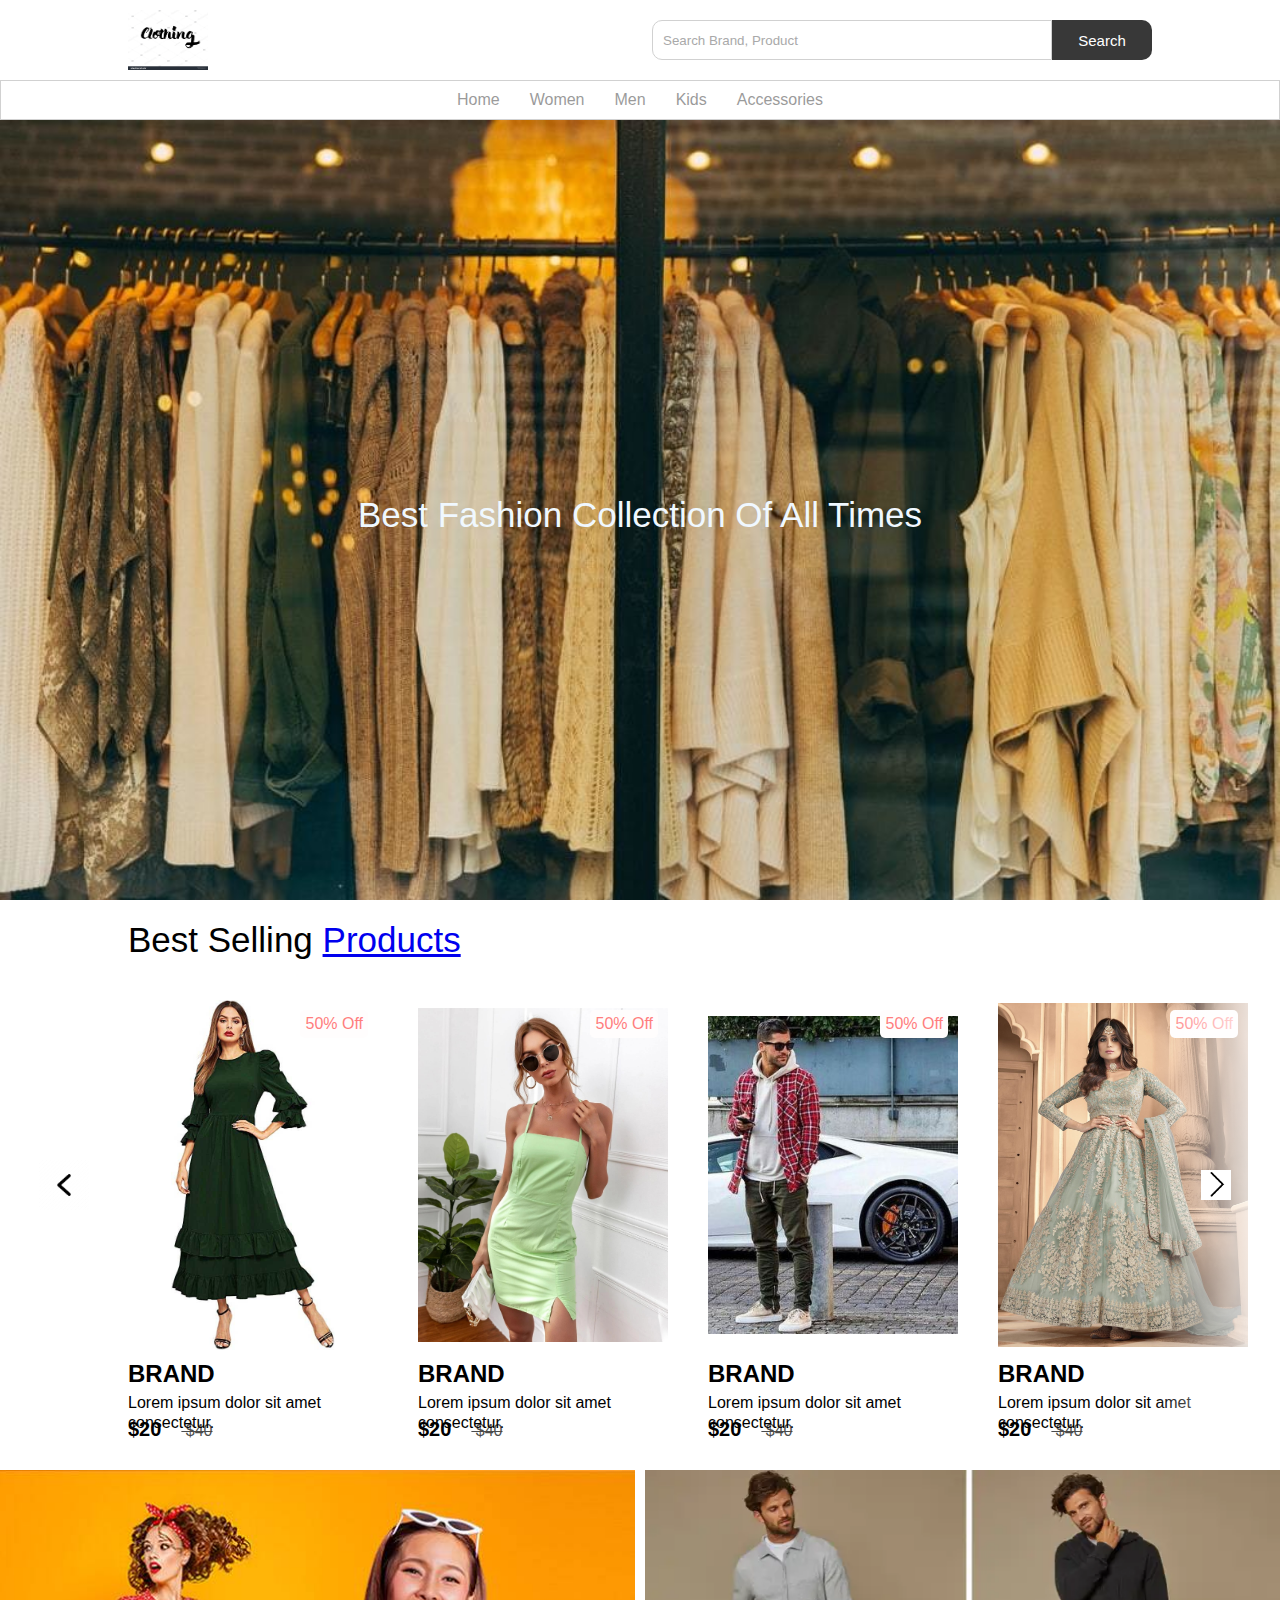
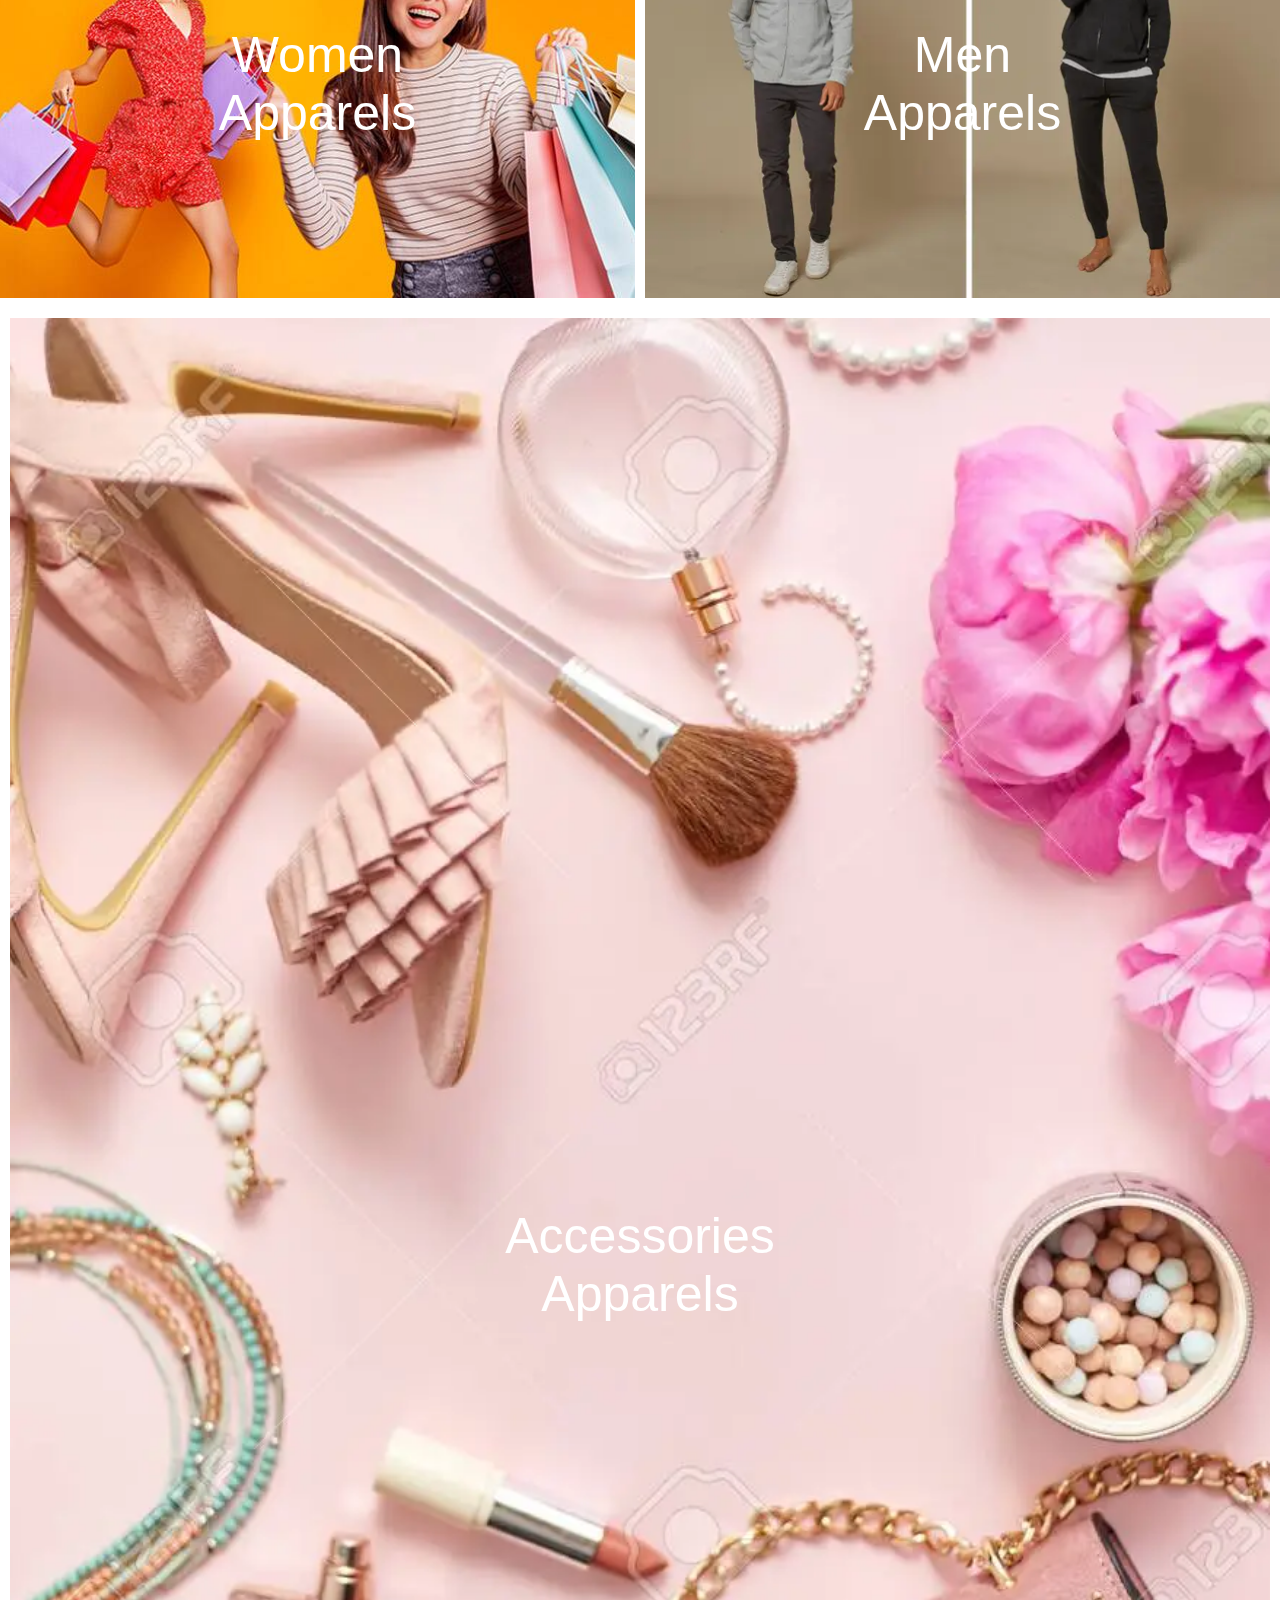
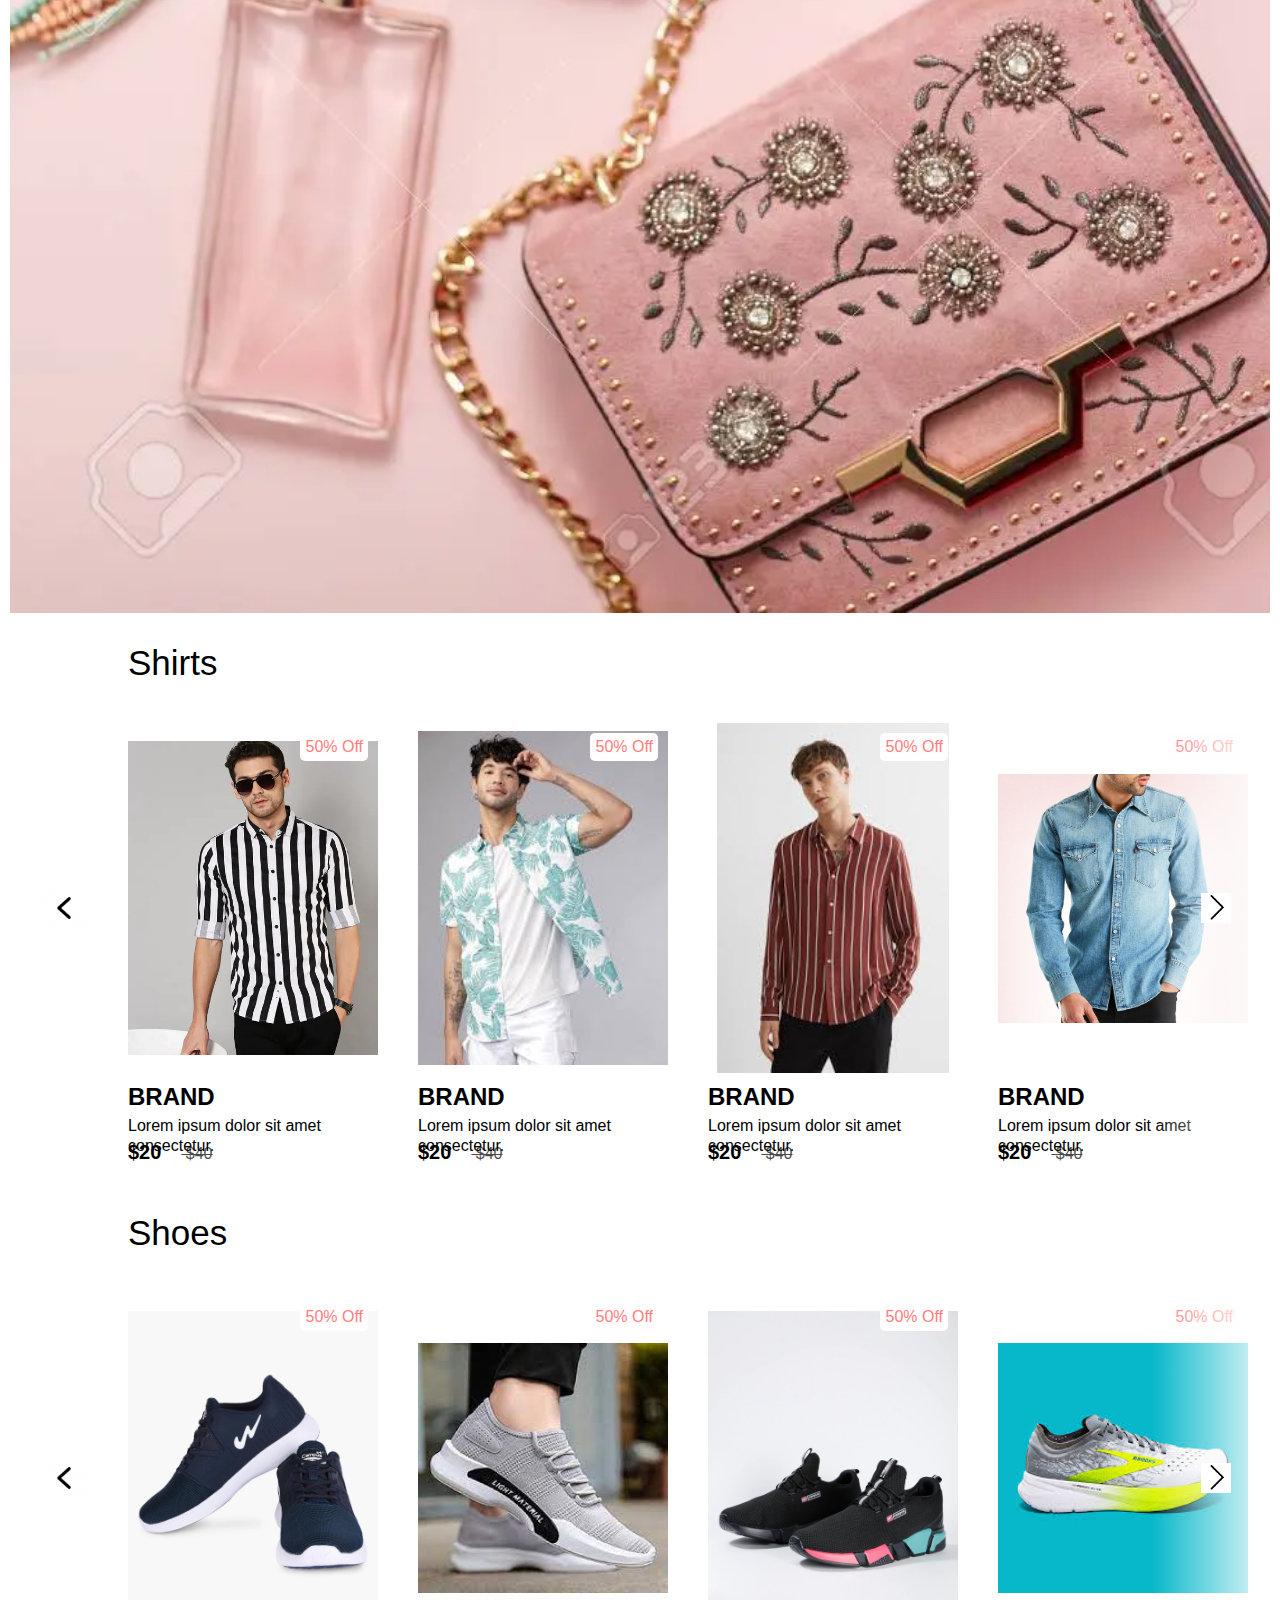
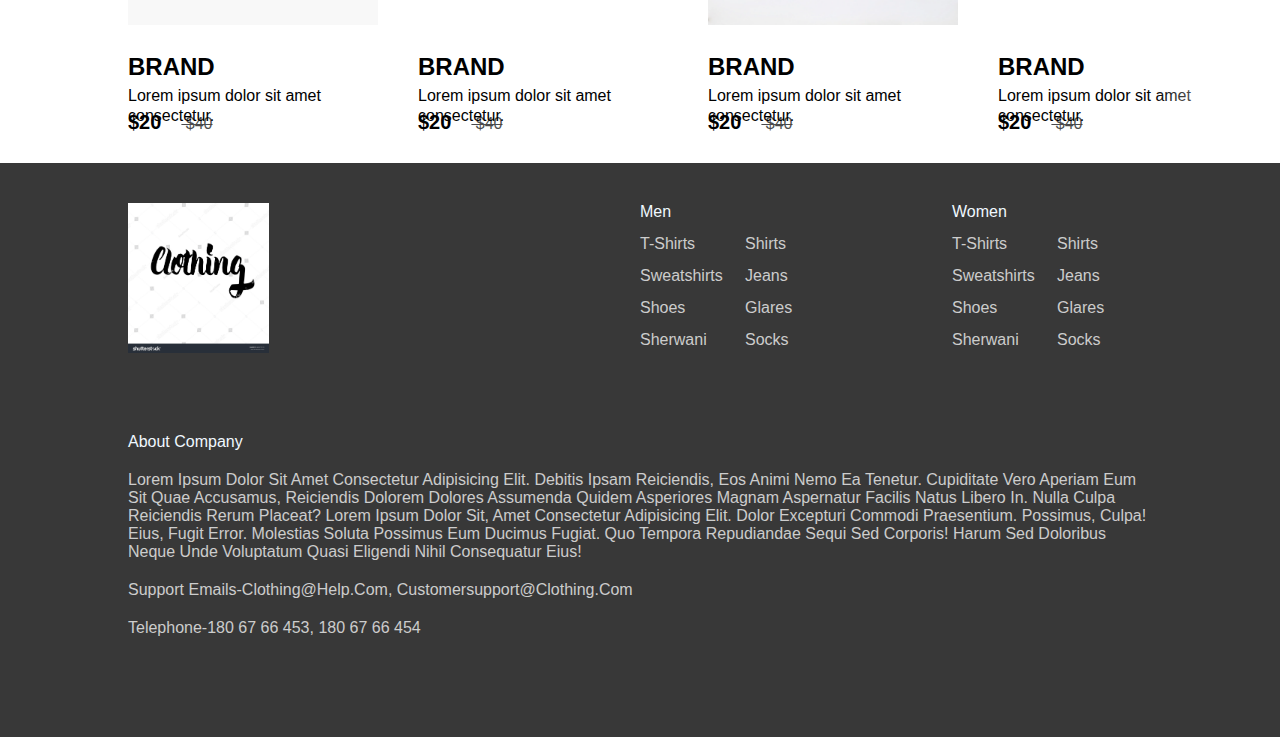
<file: index.html>
<!DOCTYPE html>
<html lang="en">

<head>
    <meta charset="UTF-8">
    <meta http-equiv="X-UA-Compatible" content="IE=edge">
    <meta name="viewport" content="width=device-width, initial-scale=1.0">
    <!-- <link rel="stylesheet" href="css/nav.css"> -->
    <link rel="stylesheet" href="css/home.css">
    <link rel="stylesheet" href="css/product.css">
    <link rel="stylesheet" href="css/footer.css">
    <title>Clothing- Best Apparels Online Store</title>
</head>

<body>



    <nav class="navbar"> </nav>

    <!-- hero section -->
    <header class="hero-section">

        <div class="content">
            <!-- <img src="img/darklogo.png" class="logo" alt=""> -->
            <p class="sub-heading"> best fashion collection of all times</p>
        </div>
    </header>

    <!-- cards container -->
    <section class="product">
        <h2 class="product-category">Best Selling <a href="product.html">Products</a></h2> 
        <button class="pre-btn"><img src="img/left arr1.png" alt="" height="50px" width="50px"></button>
        <button class="nxt-btn"><img src="img/right arr.png" alt="" height="30px" width="30px"></button>

        <div class="product-container">
            <div class="product-card">
                <div class="product-image">
                    <span class="discount-tag">50% Off</span>
                    <img src="img/best1.jpg" class="product-thumb" alt="">
                    <button class="card-btn">Add to wishlist</button>
                </div>
                <div class="product-info">
                    <h2 class="product-brand">BRAND</h2>
                    <p class="product-short-des">Lorem ipsum dolor sit amet consectetur.</p>
                    <span class="price">$20</span><span class="actual-price"> $40</span>
                </div>
            </div>
            <div class="product-card">
                <div class="product-image">
                    <span class="discount-tag">50% Off</span>
                    <img src="img/best2.jpg" class="product-thumb" alt="">
                    <button class="card-btn">Add to wishlist</button>
                </div>
                <div class="product-info">
                    <h2 class="product-brand">BRAND</h2>
                    <p class="product-short-des">Lorem ipsum dolor sit amet consectetur.</p>
                    <span class="price">$20</span><span class="actual-price"> $40</span>
                </div>
            </div>
            <div class="product-card">
                <div class="product-image">
                    <span class="discount-tag">50% Off</span>
                    <img src="img/best3.jpg" class="product-thumb" alt="">
                    <button class="card-btn">Add to wishlist</button>
                </div>
                <div class="product-info">
                    <h2 class="product-brand">BRAND</h2>
                    <p class="product-short-des">Lorem ipsum dolor sit amet consectetur.</p>
                    <span class="price">$20</span><span class="actual-price"> $40</span>
                </div>
            </div>
            <div class="product-card">
                <div class="product-image">
                    <span class="discount-tag">50% Off</span>
                    <img src="img/best4.jpg" class="product-thumb" alt="">
                    <button class="card-btn">Add to wishlist</button>
                </div>
                <div class="product-info">
                    <h2 class="product-brand">BRAND</h2>
                    <p class="product-short-des">Lorem ipsum dolor sit amet consectetur.</p>
                    <span class="price">$20</span><span class="actual-price"> $40</span>
                </div>
            </div>
            <div class="product-card">
                <div class="product-image">
                    <span class="discount-tag">50% Off</span>
                    <img src="img/best5.jpg" class="product-thumb" alt="">
                    <button class="card-btn">Add to wishlist</button>
                </div>
                <div class="product-info">
                    <h2 class="product-brand">BRAND</h2>
                    <p class="product-short-des">Lorem ipsum dolor sit amet consectetur.</p>
                    <span class="price">$20</span><span class="actual-price"> $40</span>
                </div>
            </div>
            <div class="product-card">
                <div class="product-image">
                    <span class="discount-tag">50% Off</span>
                    <img src="img/best6.jpg" class="product-thumb" alt="">
                    <button class="card-btn">Add to wishlist</button>
                </div>
                <div class="product-info">
                    <h2 class="product-brand">BRAND</h2>
                    <p class="product-short-des">Lorem ipsum dolor sit amet consectetur.</p>
                    <span class="price">$20</span><span class="actual-price"> $40</span>
                </div>
            </div>
            <div class="product-card">
                <div class="product-image">
                    <span class="discount-tag">50% Off</span>
                    <img src="img/best7.jpg" class="product-thumb" alt="">
                    <button class="card-btn">Add to wishlist</button>
                </div>
                <div class="product-info">
                    <h2 class="product-brand">BRAND</h2>
                    <p class="product-short-des">Lorem ipsum dolor sit amet consectetur.</p>
                    <span class="price">$20</span><span class="actual-price"> $40</span>
                </div>

            </div>
    </section>

    <!-- collections -->
    <section class="collection-container">
        <a href="#" class="collection">
            <img src="img/womencollection.jpg" alt="">
            <p class="collection-title">women <br> Apparels</p>
        </a>
        <a href="#" class="collection">
            <img src="img/mencollection.webp" alt="">
            <p class="collection-title">men <br> Apparels</p>
        </a>
        <a href="#" class="collection">
            <img src="img/accessory.webp" alt="">
            <p class="collection-title">accessories <br> Apparels</p>
        </a>
    </section>

    <!-- cards container -->
    <section class="product">
        <h2 class="product-category">Shirts</h2>
        <button class="pre-btn"><img src="img/left arr1.png" alt="" height="50px" width="50px"></button>
        <button class="nxt-btn"><img src="img/right arr.png" alt="" height="30px" width="30px"></button>

        <div class="product-container">
            <div class="product-card">
                <div class="product-image">
                    <span class="discount-tag">50% Off</span>
                    <img src="img/shirt1.webp" class="product-thumb" alt="">
                    <button class="card-btn">Add to wishlist</button>
                </div>
                <div class="product-info">
                    <h2 class="product-brand">BRAND</h2>
                    <p class="product-short-des">Lorem ipsum dolor sit amet consectetur.</p>
                    <span class="price">$20</span><span class="actual-price"> $40</span>
                </div>
            </div>
            <div class="product-card">
                <div class="product-image">
                    <span class="discount-tag">50% Off</span>
                    <img src="img/shirt2.jpg" class="product-thumb" alt="">
                    <button class="card-btn">Add to wishlist</button>
                </div>
                <div class="product-info">
                    <h2 class="product-brand">BRAND</h2>
                    <p class="product-short-des">Lorem ipsum dolor sit amet consectetur.</p>
                    <span class="price">$20</span><span class="actual-price"> $40</span>
                </div>
            </div>
            <div class="product-card">
                <div class="product-image">
                    <span class="discount-tag">50% Off</span>
                    <img src="img/shirt3.jpg" class="product-thumb" alt="">
                    <button class="card-btn">Add to wishlist</button>
                </div>
                <div class="product-info">
                    <h2 class="product-brand">BRAND</h2>
                    <p class="product-short-des">Lorem ipsum dolor sit amet consectetur.</p>
                    <span class="price">$20</span><span class="actual-price"> $40</span>
                </div>
            </div>
            <div class="product-card">
                <div class="product-image">
                    <span class="discount-tag">50% Off</span>
                    <img src="img/shirt4.jpg" class="product-thumb" alt="">
                    <button class="card-btn">Add to wishlist</button>
                </div>
                <div class="product-info">
                    <h2 class="product-brand">BRAND</h2>
                    <p class="product-short-des">Lorem ipsum dolor sit amet consectetur.</p>
                    <span class="price">$20</span><span class="actual-price"> $40</span>
                </div>
            </div>
            <div class="product-card">
                <div class="product-image">
                    <span class="discount-tag">50% Off</span>
                    <img src="img/shirt5.jpg" class="product-thumb" alt="">
                    <button class="card-btn">Add to wishlist</button>
                </div>
                <div class="product-info">
                    <h2 class="product-brand">BRAND</h2>
                    <p class="product-short-des">Lorem ipsum dolor sit amet consectetur.</p>
                    <span class="price">$20</span><span class="actual-price"> $40</span>
                </div>
            </div>
            <div class="product-card">
                <div class="product-image">
                    <span class="discount-tag">50% Off</span>
                    <img src="img/shirt6.jpg" class="product-thumb" alt="">
                    <button class="card-btn">Add to wishlist</button>
                </div>
                <div class="product-info">
                    <h2 class="product-brand">BRAND</h2>
                    <p class="product-short-des">Lorem ipsum dolor sit amet consectetur.</p>
                    <span class="price">$20</span><span class="actual-price"> $40</span>
                </div>
            </div>
            <div class="product-card">
                <div class="product-image">
                    <span class="discount-tag">50% Off</span>
                    <img src="img/shirt7.jpg" class="product-thumb" alt="">
                    <button class="card-btn">Add to wishlist</button>
                </div>
                <div class="product-info">
                    <h2 class="product-brand">BRAND</h2>
                    <p class="product-short-des">Lorem ipsum dolor sit amet consectetur.</p>
                    <span class="price">$20</span><span class="actual-price"> $40</span>
                </div>

            </div>
    </section>

    <!-- cards container -->
    <section class="product">
        <h2 class="product-category">Shoes</h2>
        <button class="pre-btn"><img src="img/left arr1.png" alt="" height="50px" width="50px"></button>
        <button class="nxt-btn"><img src="img/right arr.png" alt="" height="30px" width="30px"></button>

        <div class="product-container">
            <div class="product-card">
                <div class="product-image">
                    <span class="discount-tag">50% Off</span>
                    <img src="img/sho1.webp" class="product-thumb" alt="">
                    <button class="card-btn">Add to wishlist</button>
                </div>
                <div class="product-info">
                    <h2 class="product-brand">BRAND</h2>
                    <p class="product-short-des">Lorem ipsum dolor sit amet consectetur.</p>
                    <span class="price">$20</span><span class="actual-price"> $40</span>
                </div>
            </div>
            <div class="product-card">
                <div class="product-image">
                    <span class="discount-tag">50% Off</span>
                    <img src="img/sho2.jpg" class="product-thumb" alt="">
                    <button class="card-btn">Add to wishlist</button>
                </div>
                <div class="product-info">
                    <h2 class="product-brand">BRAND</h2>
                    <p class="product-short-des">Lorem ipsum dolor sit amet consectetur.</p>
                    <span class="price">$20</span><span class="actual-price"> $40</span>
                </div>
            </div>
            <div class="product-card">
                <div class="product-image">
                    <span class="discount-tag">50% Off</span>
                    <img src="img/sho3.webp" class="product-thumb" alt="">
                    <button class="card-btn">Add to wishlist</button>
                </div>
                <div class="product-info">
                    <h2 class="product-brand">BRAND</h2>
                    <p class="product-short-des">Lorem ipsum dolor sit amet consectetur.</p>
                    <span class="price">$20</span><span class="actual-price"> $40</span>
                </div>
            </div>
            <div class="product-card">
                <div class="product-image">
                    <span class="discount-tag">50% Off</span>
                    <img src="img/sho4.jpg" class="product-thumb" alt="">
                    <button class="card-btn">Add to wishlist</button>
                </div>
                <div class="product-info">
                    <h2 class="product-brand">BRAND</h2>
                    <p class="product-short-des">Lorem ipsum dolor sit amet consectetur.</p>
                    <span class="price">$20</span><span class="actual-price"> $40</span>
                </div>
            </div>
            <div class="product-card">
                <div class="product-image">
                    <span class="discount-tag">50% Off</span>
                    <img src="img/sho5.jpg" class="product-thumb" alt="">
                    <button class="card-btn">Add to wishlist</button>
                </div>
                <div class="product-info">
                    <h2 class="product-brand">BRAND</h2>
                    <p class="product-short-des">Lorem ipsum dolor sit amet consectetur.</p>
                    <span class="price">$20</span><span class="actual-price"> $40</span>
                </div>
            </div>
            <div class="product-card">
                <div class="product-image">
                    <span class="discount-tag">50% Off</span>
                    <img src="img/sho6.jpg" class="product-thumb" alt="">
                    <button class="card-btn">Add to wishlist</button>
                </div>
                <div class="product-info">
                    <h2 class="product-brand">BRAND</h2>
                    <p class="product-short-des">Lorem ipsum dolor sit amet consectetur.</p>
                    <span class="price">$20</span><span class="actual-price"> $40</span>
                </div>
            </div>
            <div class="product-card">
                <div class="product-image">
                    <span class="discount-tag">50% Off</span>
                    <img src="img/sho7.jpg" class="product-thumb" alt="">
                    <button class="card-btn">Add to wishlist</button>
                </div>
                <div class="product-info">
                    <h2 class="product-brand">BRAND</h2>
                    <p class="product-short-des">Lorem ipsum dolor sit amet consectetur.</p>
                    <span class="price">$20</span><span class="actual-price"> $40</span>
                </div>

            </div>
    </section>

    <footer>
       
    </footer>
    <script src="js/nav.js"></script>
    <script src="js/home.js"></script>
    <script src="js/footer.js"></script>
</body>

</html>
</file>
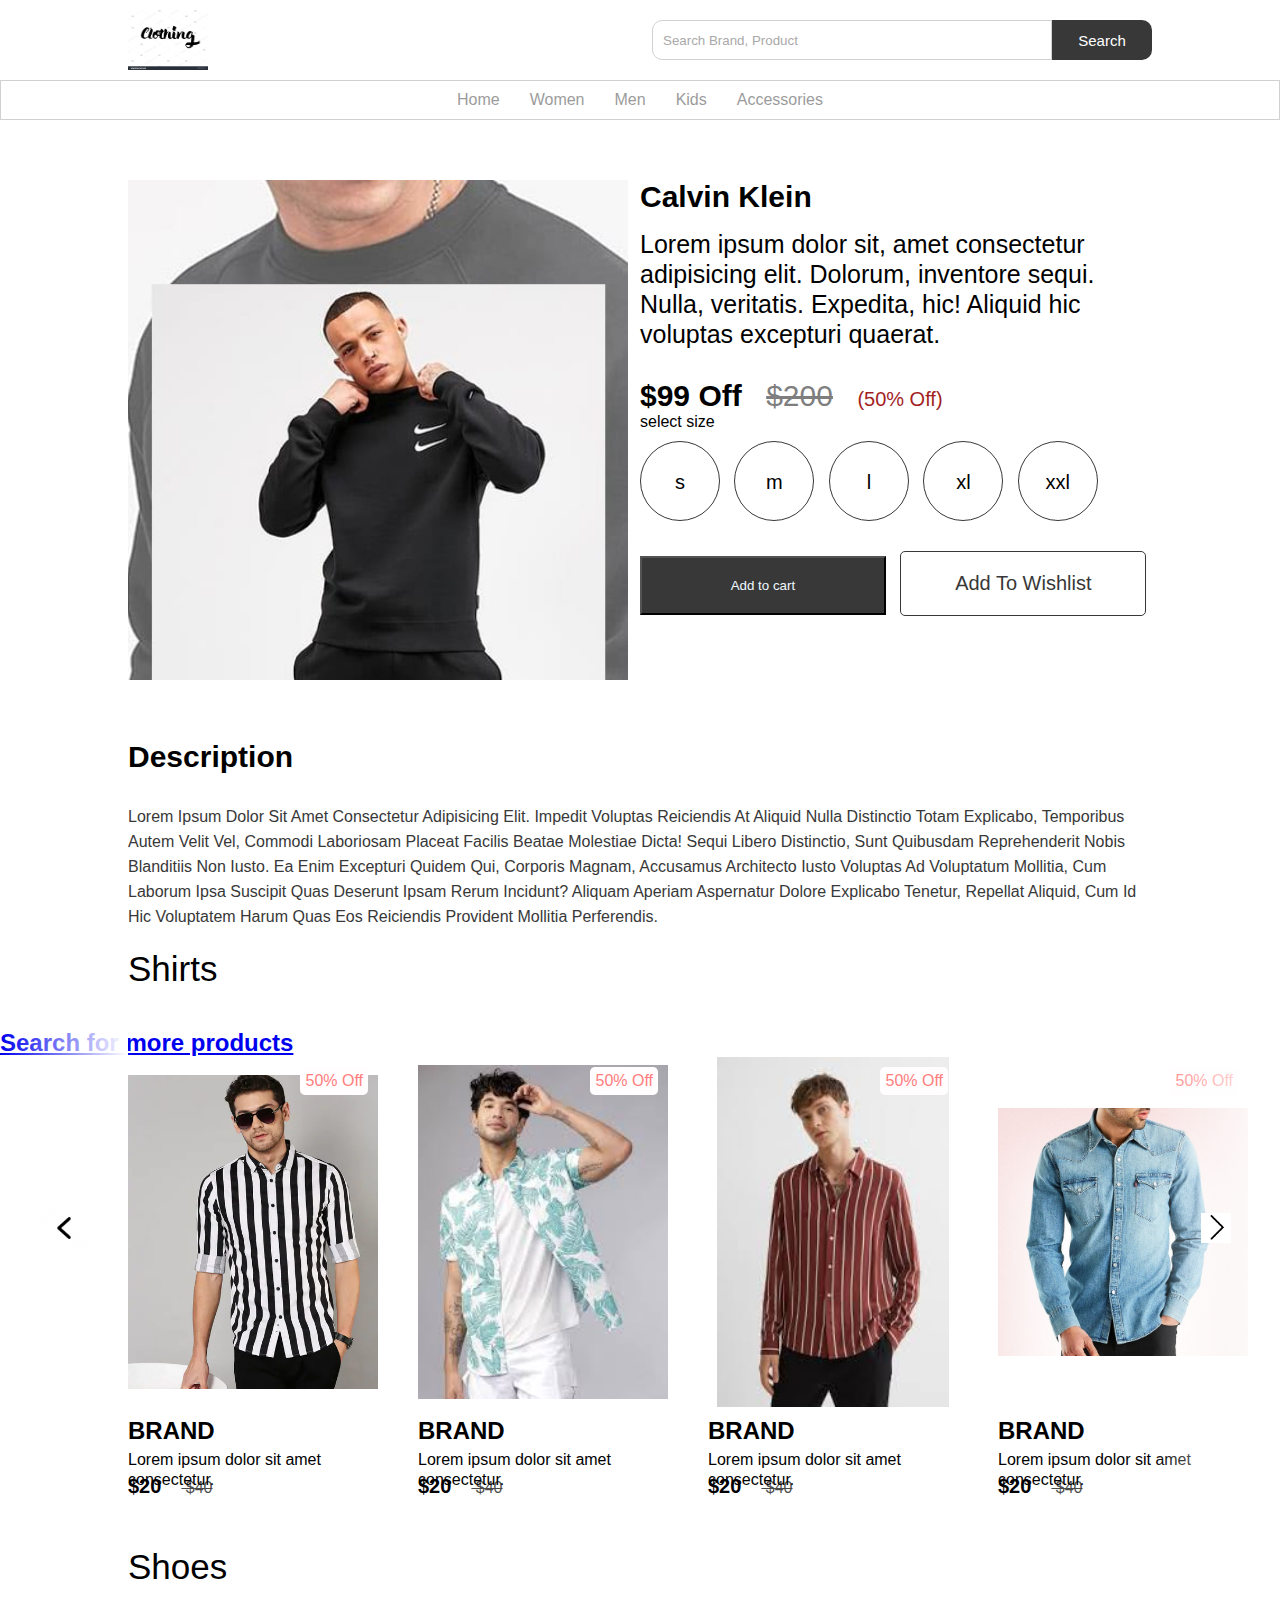
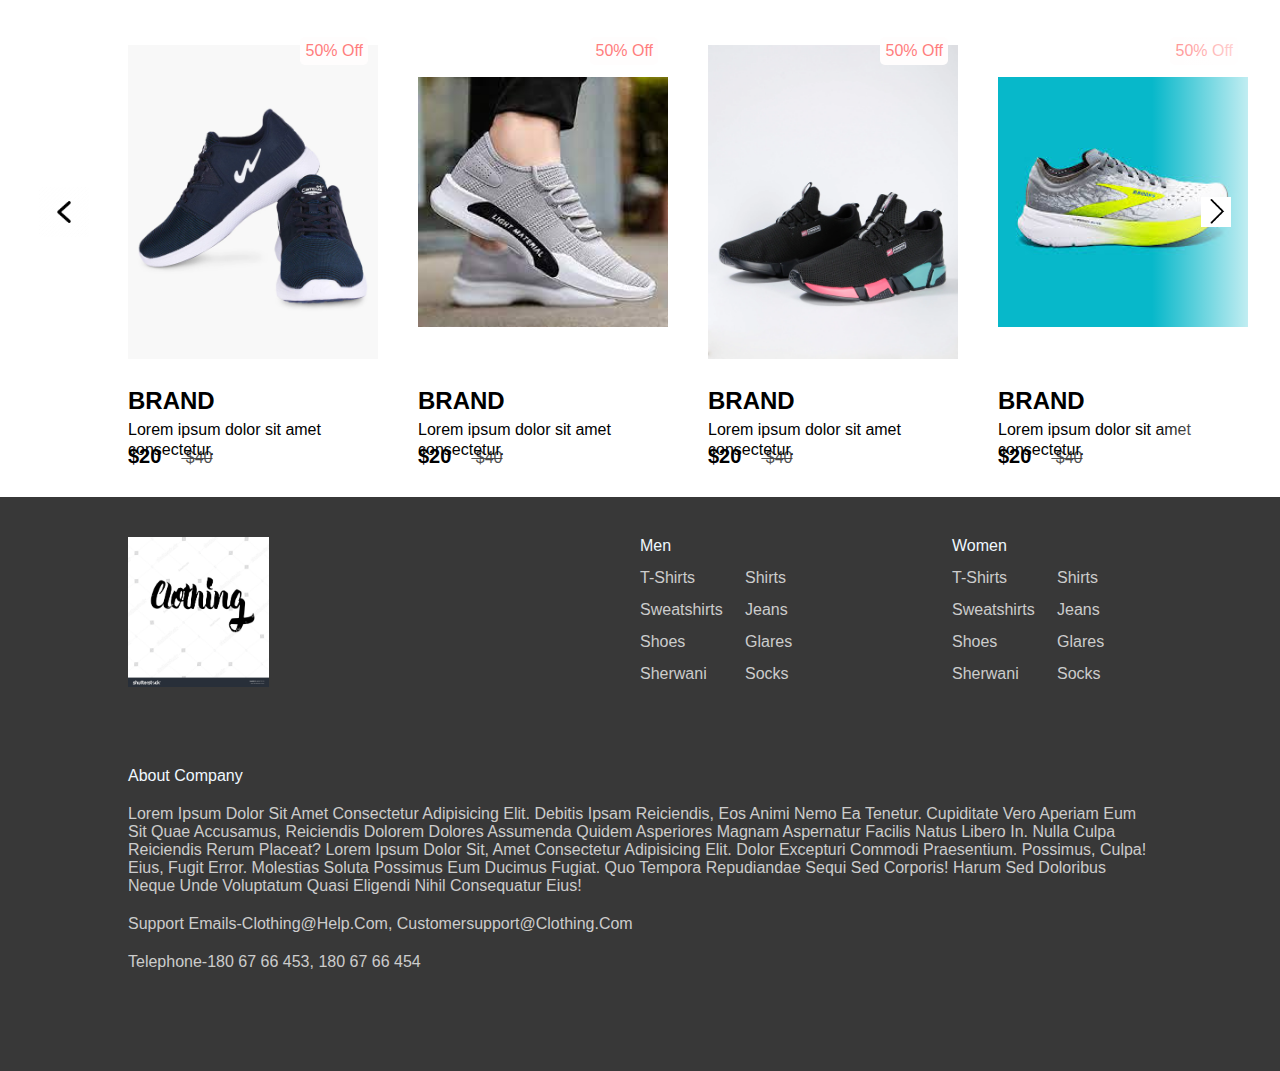
<file: product.html>
<!DOCTYPE html>
<html lang="en">

<head>
    <meta charset="UTF-8">
    <meta http-equiv="X-UA-Compatible" content="IE=edge">
    <meta name="viewport" content="width=device-width, initial-scale=1.0">
    <link rel="stylesheet" href="css/home.css">
    <link rel="stylesheet" href="css/footer.css">
    <link rel="stylesheet" href="css/product.css">
    <title>Product -</title>
</head>

<body>

    <nav class="navbar"></nav>

    <section class="product-details">
        <div class="image-slider">

        </div>
        <div class="details">
            <h2 class="product-brand">Calvin Klein</h2>
            <p class="product-short-des">Lorem ipsum dolor sit, amet consectetur adipisicing elit. Dolorum, inventore
                sequi. Nulla, veritatis. Expedita, hic! Aliquid hic voluptas excepturi quaerat.</p>
            <span class="product-price">$99 Off</span>
            <span class="product-actual-price">$200</span>
            <span class="product-discount">(50% Off)</span>

            <p class="product-sub-heading">select size</p>
            <input type="radio" name="size" value="s" hidden id="s-size">
            <label for="s-size" class="size-radio-btn">s</label>
            <input type="radio" name="size" value="m" hidden id="m-size">
            <label for="m-size" class="size-radio-btn">m</label>
            <input type="radio" name="size" value="l" hidden id="l-size">
            <label for="l-size" class="size-radio-btn">l</label>
            <input type="radio" name="size" value="xl" hidden id="xl-size">
            <label for="xl-size" class="size-radio-btn">xl</label>
            <input type="radio" name="size" value="xxl" hidden id="xxl-size">
            <label for="xxl-size" class="size-radio-btn">xxl</label>

            <button class="cart-btn">Add to cart</button>
            <button class="btn">add to wishlist</button>
        </div>

    </section>

    <section class="detail-des">
        <h2 class="heading">Description</h2>
        <p class="des">Lorem ipsum dolor sit amet consectetur adipisicing elit. Impedit voluptas reiciendis at aliquid
            nulla distinctio totam explicabo, temporibus autem velit vel, commodi laboriosam placeat facilis beatae
            molestiae dicta! Sequi libero distinctio, sunt quibusdam reprehenderit nobis blanditiis non iusto. Ea enim
            excepturi quidem qui, corporis magnam, accusamus architecto iusto voluptas ad voluptatum mollitia, cum
            laborum ipsa suscipit quas deserunt ipsam rerum incidunt? Aliquam aperiam aspernatur dolore explicabo
            tenetur, repellat aliquid, cum id hic voluptatem harum quas eos reiciendis provident mollitia perferendis.
        </p>
    </section>
    <!-- cards container -->
    <section class="product">
        <h2 class="product-category">Shirts</h2> 
        <h2><a href="search.html">Search for more products</a></h2>
        <button class="pre-btn"><img src="img/left arr1.png" alt="" height="50px" width="50px"></button>
        <button class="nxt-btn"><img src="img/right arr.png" alt="" height="30px" width="30px"></button>

        <div class="product-container">
            <div class="product-card">
                <div class="product-image">
                    <span class="discount-tag">50% Off</span>
                    <img src="img/shirt1.webp" class="product-thumb" alt="">
                    <button class="card-btn">Add to wishlist</button>
                </div>
                <div class="product-info">
                    <h2 class="product-brand">BRAND</h2>
                    <p class="product-short-des">Lorem ipsum dolor sit amet consectetur.</p>
                    <span class="price">$20</span><span class="actual-price"> $40</span>
                </div>
            </div>
            <div class="product-card">
                <div class="product-image">
                    <span class="discount-tag">50% Off</span>
                    <img src="img/shirt2.jpg" class="product-thumb" alt="">
                    <button class="card-btn">Add to wishlist</button>
                </div>
                <div class="product-info">
                    <h2 class="product-brand">BRAND</h2>
                    <p class="product-short-des">Lorem ipsum dolor sit amet consectetur.</p>
                    <span class="price">$20</span><span class="actual-price"> $40</span>
                </div>
            </div>
            <div class="product-card">
                <div class="product-image">
                    <span class="discount-tag">50% Off</span>
                    <img src="img/shirt3.jpg" class="product-thumb" alt="">
                    <button class="card-btn">Add to wishlist</button>
                </div>
                <div class="product-info">
                    <h2 class="product-brand">BRAND</h2>
                    <p class="product-short-des">Lorem ipsum dolor sit amet consectetur.</p>
                    <span class="price">$20</span><span class="actual-price"> $40</span>
                </div>
            </div>
            <div class="product-card">
                <div class="product-image">
                    <span class="discount-tag">50% Off</span>
                    <img src="img/shirt4.jpg" class="product-thumb" alt="">
                    <button class="card-btn">Add to wishlist</button>
                </div>
                <div class="product-info">
                    <h2 class="product-brand">BRAND</h2>
                    <p class="product-short-des">Lorem ipsum dolor sit amet consectetur.</p>
                    <span class="price">$20</span><span class="actual-price"> $40</span>
                </div>
            </div>
            <div class="product-card">
                <div class="product-image">
                    <span class="discount-tag">50% Off</span>
                    <img src="img/shirt5.jpg" class="product-thumb" alt="">
                    <button class="card-btn">Add to wishlist</button>
                </div>
                <div class="product-info">
                    <h2 class="product-brand">BRAND</h2>
                    <p class="product-short-des">Lorem ipsum dolor sit amet consectetur.</p>
                    <span class="price">$20</span><span class="actual-price"> $40</span>
                </div>
            </div>
            <div class="product-card">
                <div class="product-image">
                    <span class="discount-tag">50% Off</span>
                    <img src="img/shirt6.jpg" class="product-thumb" alt="">
                    <button class="card-btn">Add to wishlist</button>
                </div>
                <div class="product-info">
                    <h2 class="product-brand">BRAND</h2>
                    <p class="product-short-des">Lorem ipsum dolor sit amet consectetur.</p>
                    <span class="price">$20</span><span class="actual-price"> $40</span>
                </div>
            </div>
            <div class="product-card">
                <div class="product-image">
                    <span class="discount-tag">50% Off</span>
                    <img src="img/shirt7.jpg" class="product-thumb" alt="">
                    <button class="card-btn">Add to wishlist</button>
                </div>
                <div class="product-info">
                    <h2 class="product-brand">BRAND</h2>
                    <p class="product-short-des">Lorem ipsum dolor sit amet consectetur.</p>
                    <span class="price">$20</span><span class="actual-price"> $40</span>
                </div>

            </div>
    </section>

    <!-- cards container -->
    <section class="product">
        <h2 class="product-category">Shoes</h2>
        <button class="pre-btn"><img src="img/left arr1.png" alt="" height="50px" width="50px"></button>
        <button class="nxt-btn"><img src="img/right arr.png" alt="" height="30px" width="30px"></button>

        <div class="product-container">
            <div class="product-card">
                <div class="product-image">
                    <span class="discount-tag">50% Off</span>
                    <img src="img/sho1.webp" class="product-thumb" alt="">
                    <button class="card-btn">Add to wishlist</button>
                </div>
                <div class="product-info">
                    <h2 class="product-brand">BRAND</h2>
                    <p class="product-short-des">Lorem ipsum dolor sit amet consectetur.</p>
                    <span class="price">$20</span><span class="actual-price"> $40</span>
                </div>
            </div>
            <div class="product-card">
                <div class="product-image">
                    <span class="discount-tag">50% Off</span>
                    <img src="img/sho2.jpg" class="product-thumb" alt="">
                    <button class="card-btn">Add to wishlist</button>
                </div>
                <div class="product-info">
                    <h2 class="product-brand">BRAND</h2>
                    <p class="product-short-des">Lorem ipsum dolor sit amet consectetur.</p>
                    <span class="price">$20</span><span class="actual-price"> $40</span>
                </div>
            </div>
            <div class="product-card">
                <div class="product-image">
                    <span class="discount-tag">50% Off</span>
                    <img src="img/sho3.webp" class="product-thumb" alt="">
                    <button class="card-btn">Add to wishlist</button>
                </div>
                <div class="product-info">
                    <h2 class="product-brand">BRAND</h2>
                    <p class="product-short-des">Lorem ipsum dolor sit amet consectetur.</p>
                    <span class="price">$20</span><span class="actual-price"> $40</span>
                </div>
            </div>
            <div class="product-card">
                <div class="product-image">
                    <span class="discount-tag">50% Off</span>
                    <img src="img/sho4.jpg" class="product-thumb" alt="">
                    <button class="card-btn">Add to wishlist</button>
                </div>
                <div class="product-info">
                    <h2 class="product-brand">BRAND</h2>
                    <p class="product-short-des">Lorem ipsum dolor sit amet consectetur.</p>
                    <span class="price">$20</span><span class="actual-price"> $40</span>
                </div>
            </div>
            <div class="product-card">
                <div class="product-image">
                    <span class="discount-tag">50% Off</span>
                    <img src="img/sho5.jpg" class="product-thumb" alt="">
                    <button class="card-btn">Add to wishlist</button>
                </div>
                <div class="product-info">
                    <h2 class="product-brand">BRAND</h2>
                    <p class="product-short-des">Lorem ipsum dolor sit amet consectetur.</p>
                    <span class="price">$20</span><span class="actual-price"> $40</span>
                </div>
            </div>
            <div class="product-card">
                <div class="product-image">
                    <span class="discount-tag">50% Off</span>
                    <img src="img/sho6.jpg" class="product-thumb" alt="">
                    <button class="card-btn">Add to wishlist</button>
                </div>
                <div class="product-info">
                    <h2 class="product-brand">BRAND</h2>
                    <p class="product-short-des">Lorem ipsum dolor sit amet consectetur.</p>
                    <span class="price">$20</span><span class="actual-price"> $40</span>
                </div>
            </div>
            <div class="product-card">
                <div class="product-image">
                    <span class="discount-tag">50% Off</span>
                    <img src="img/sho7.jpg" class="product-thumb" alt="">
                    <button class="card-btn">Add to wishlist</button>
                </div>
                <div class="product-info">
                    <h2 class="product-brand">BRAND</h2>
                    <p class="product-short-des">Lorem ipsum dolor sit amet consectetur.</p>
                    <span class="price">$20</span><span class="actual-price"> $40</span>
                </div>

            </div>
    </section>
    <footer></footer>

    <script src="js/nav.js"></script>
    <script src="js/footer.js"></script>
    <script src="js/home.js"></script>
</body>

</html>
</file>
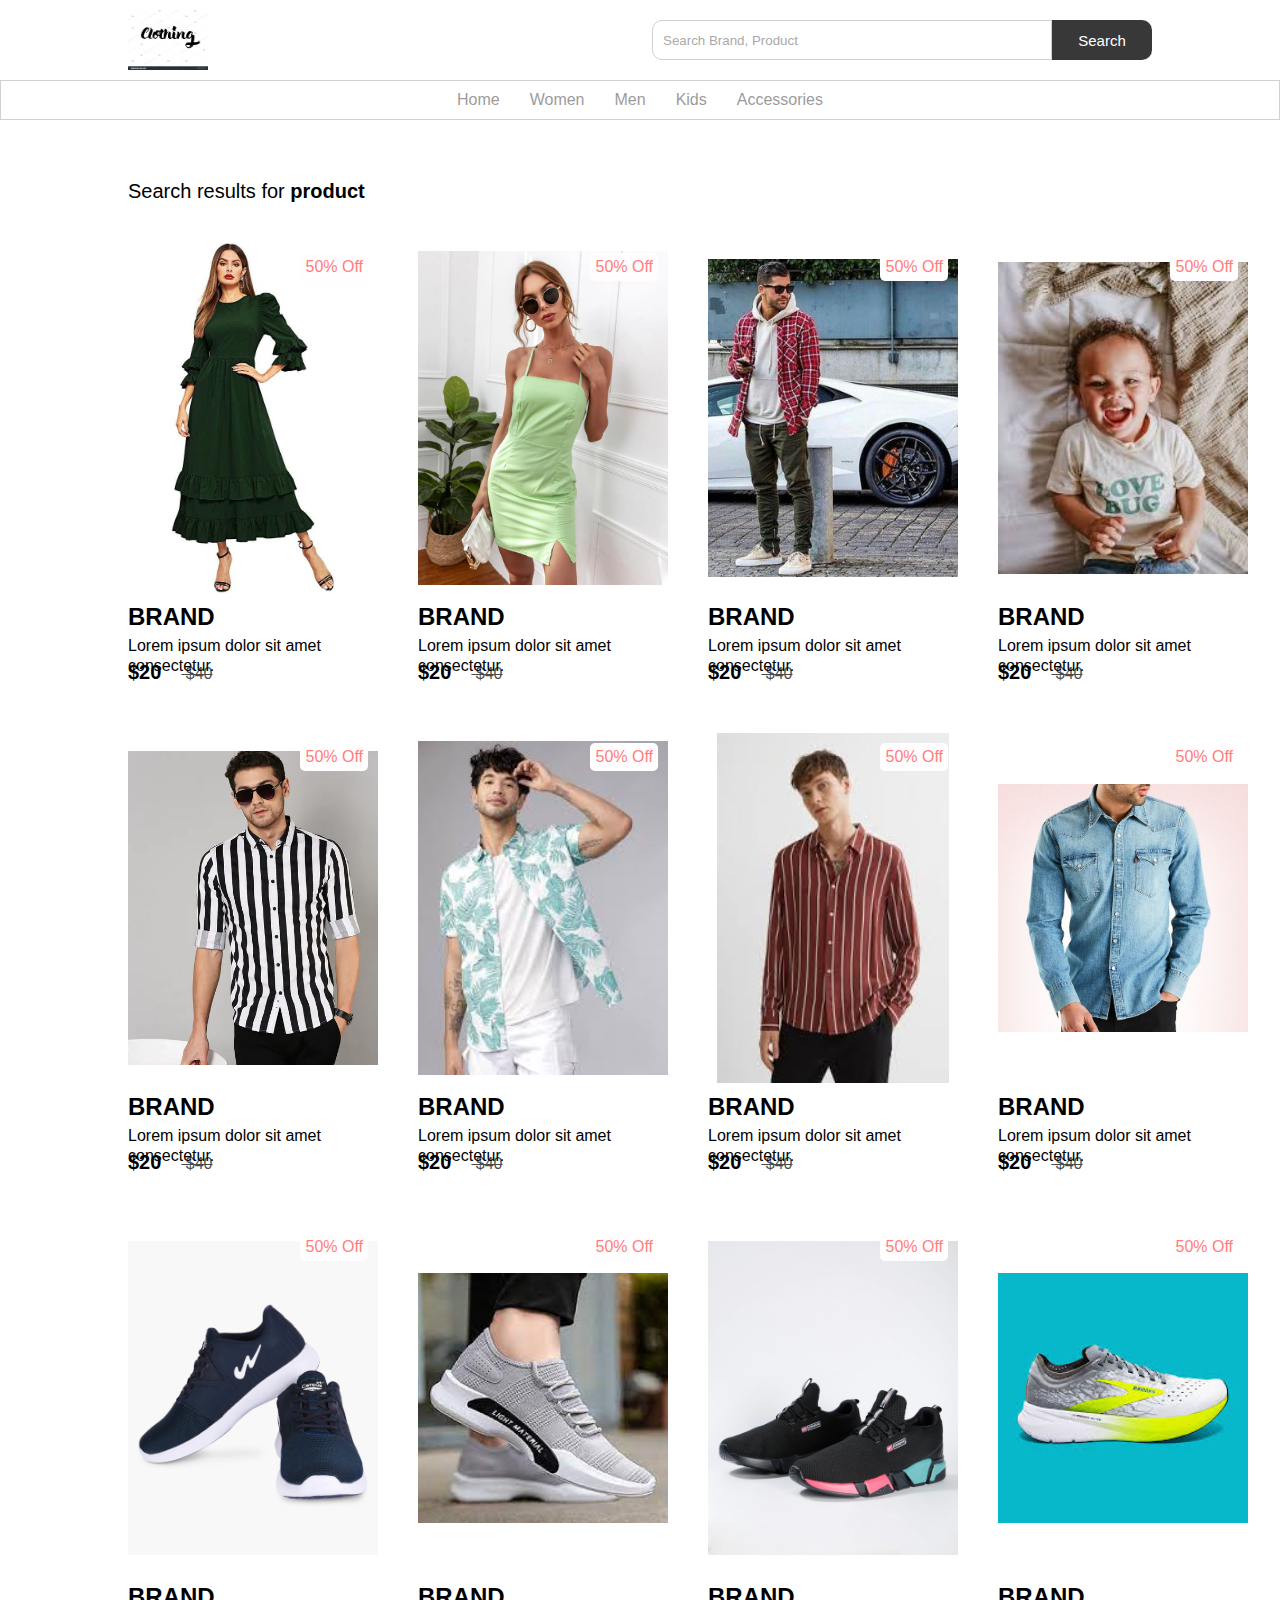
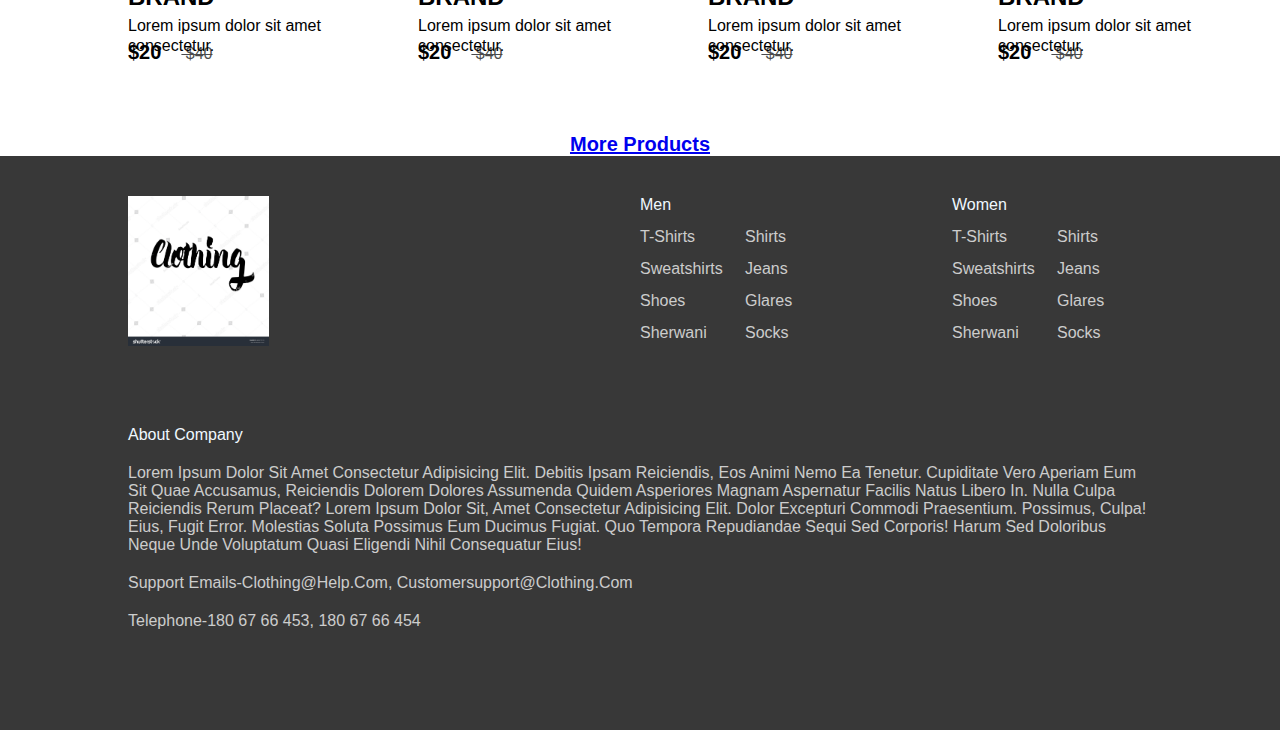
<file: search.html>
<!DOCTYPE html>
<html lang="en">

<head>
    <meta charset="UTF-8">
    <meta http-equiv="X-UA-Compatible" content="IE=edge">
    <meta name="viewport" content="width=device-width, initial-scale=1.0">
    <title>Search Results for</title>
    <link rel="stylesheet" href="css/nav.css">
    <link rel="stylesheet" href="css/home.css">
    <link rel="stylesheet" href="css/footer.css">
    <link rel="stylesheet" href="css/search.css">
</head>

<body>
    <nav class="navbar"></nav>
    <section class="search-results">
        <h2 class="heading">Search results for <span>product</span></h2>
        <div class="product-container">
            <div class="product-card">
                <div class="product-image">
                    <span class="discount-tag">50% Off</span>
                    <img src="img/best1.jpg" class="product-thumb" alt="">
                    <button class="card-btn">Add to wishlist</button>
                </div>
                <div class="product-info">
                    <h2 class="product-brand">BRAND</h2>
                    <p class="product-short-des">Lorem ipsum dolor sit amet consectetur.</p>
                    <span class="price">$20</span><span class="actual-price"> $40</span>
                </div>
            </div>
            <div class="product-card">
                <div class="product-image">
                    <span class="discount-tag">50% Off</span>
                    <img src="img/best2.jpg" class="product-thumb" alt="">
                    <button class="card-btn">Add to wishlist</button>
                </div>
                <div class="product-info">
                    <h2 class="product-brand">BRAND</h2>
                    <p class="product-short-des">Lorem ipsum dolor sit amet consectetur.</p>
                    <span class="price">$20</span><span class="actual-price"> $40</span>
                </div>
            </div>
            <div class="product-card">
                <div class="product-image">
                    <span class="discount-tag">50% Off</span>
                    <img src="img/best3.jpg" class="product-thumb" alt="">
                    <button class="card-btn">Add to wishlist</button>
                </div>
                <div class="product-info">
                    <h2 class="product-brand">BRAND</h2>
                    <p class="product-short-des">Lorem ipsum dolor sit amet consectetur.</p>
                    <span class="price">$20</span><span class="actual-price"> $40</span>
                </div>
            </div>
            <div class="product-card">
                <div class="product-image">
                    <span class="discount-tag">50% Off</span>
                    <img src="img/best7.jpg" class="product-thumb" alt="">
                    <button class="card-btn">Add to wishlist</button>
                </div>
                <div class="product-info">
                    <h2 class="product-brand">BRAND</h2>
                    <p class="product-short-des">Lorem ipsum dolor sit amet consectetur.</p>
                    <span class="price">$20</span><span class="actual-price"> $40</span>
                </div>
            </div>
            <div class="product-card">
                <div class="product-image">
                    <span class="discount-tag">50% Off</span>
                    <img src="img/shirt1.webp" class="product-thumb" alt="">
                    <button class="card-btn">Add to wishlist</button>
                </div>
                <div class="product-info">
                    <h2 class="product-brand">BRAND</h2>
                    <p class="product-short-des">Lorem ipsum dolor sit amet consectetur.</p>
                    <span class="price">$20</span><span class="actual-price"> $40</span>
                </div>
            </div>
            <div class="product-card">
                <div class="product-image">
                    <span class="discount-tag">50% Off</span>
                    <img src="img/shirt2.jpg" class="product-thumb" alt="">
                    <button class="card-btn">Add to wishlist</button>
                </div>
                <div class="product-info">
                    <h2 class="product-brand">BRAND</h2>
                    <p class="product-short-des">Lorem ipsum dolor sit amet consectetur.</p>
                    <span class="price">$20</span><span class="actual-price"> $40</span>
                </div>
            </div>
            <div class="product-card">
                <div class="product-image">
                    <span class="discount-tag">50% Off</span>
                    <img src="img/shirt3.jpg" class="product-thumb" alt="">
                    <button class="card-btn">Add to wishlist</button>
                </div>
                <div class="product-info">
                    <h2 class="product-brand">BRAND</h2>
                    <p class="product-short-des">Lorem ipsum dolor sit amet consectetur.</p>
                    <span class="price">$20</span><span class="actual-price"> $40</span>
                </div>
            </div>
            <div class="product-card">
                <div class="product-image">
                    <span class="discount-tag">50% Off</span>
                    <img src="img/shirt4.jpg" class="product-thumb" alt="">
                    <button class="card-btn">Add to wishlist</button>
                </div>
                <div class="product-info">
                    <h2 class="product-brand">BRAND</h2>
                    <p class="product-short-des">Lorem ipsum dolor sit amet consectetur.</p>
                    <span class="price">$20</span><span class="actual-price"> $40</span>
                </div>
            </div>
            <div class="product-card">
                <div class="product-image">
                    <span class="discount-tag">50% Off</span>
                    <img src="img/sho1.webp" class="product-thumb" alt="">
                    <button class="card-btn">Add to wishlist</button>
                </div>
                <div class="product-info">
                    <h2 class="product-brand">BRAND</h2>
                    <p class="product-short-des">Lorem ipsum dolor sit amet consectetur.</p>
                    <span class="price">$20</span><span class="actual-price"> $40</span>
                </div>
            </div>
            <div class="product-card">
                <div class="product-image">
                    <span class="discount-tag">50% Off</span>
                    <img src="img/sho2.jpg" class="product-thumb" alt="">
                    <button class="card-btn">Add to wishlist</button>
                </div>
                <div class="product-info">
                    <h2 class="product-brand">BRAND</h2>
                    <p class="product-short-des">Lorem ipsum dolor sit amet consectetur.</p>
                    <span class="price">$20</span><span class="actual-price"> $40</span>
                </div>
            </div>
            <div class="product-card">
                <div class="product-image">
                    <span class="discount-tag">50% Off</span>
                    <img src="img/sho3.webp" class="product-thumb" alt="">
                    <button class="card-btn">Add to wishlist</button>
                </div>
                <div class="product-info">
                    <h2 class="product-brand">BRAND</h2>
                    <p class="product-short-des">Lorem ipsum dolor sit amet consectetur.</p>
                    <span class="price">$20</span><span class="actual-price"> $40</span>
                </div>
            </div>
            <div class="product-card">
                <div class="product-image">
                    <span class="discount-tag">50% Off</span>
                    <img src="img/sho4.jpg" class="product-thumb" alt="">
                    <button class="card-btn">Add to wishlist</button>
                </div>
                <div class="product-info">
                    <h2 class="product-brand">BRAND</h2>
                    <p class="product-short-des">Lorem ipsum dolor sit amet consectetur.</p>
                    <span class="price">$20</span><span class="actual-price"> $40</span>
                </div>
            </div>
    </section>
    <div class="not-page"><a href="404.html">More Products</a></div>
    
    <footer></footer>

    <script src="js/home.js"></script>
    <script src="js/nav.js"></script>
    <script src="js/footer.js"></script>
</body>

</html>
</file>
<file: css/nav.css>
*{
    margin: 0;
    padding: 0;
    box-sizing: border-box;
    font-family: 'roboto', sans-serif;
}

.navbar{
    position: sticky;
    top: 0;
    left: 0;
    width: 100%;
    background: #ffffff;
    z-index: 9;
    /* z index -1 takes image behind heading : z index 9 takes beore heading */
}

.nav{
    padding: 10px 10vw;
    display: flex;
    justify-content: space-between;
}

.brand-logo{
    height: 60px;
    width: 80px;
}

.nav-items{
    display: flex;
    align-items: center;
}

.search{
    width: 500px;
    display: flex;
}

.search-box{
    width: 80%;
    height: 40px;
    padding: 10px;
    border-top-left-radius: 10px;
    border-bottom-left-radius: 10px;
    border: 1px solid #d1d1d1;
    text-transform: capitalize;
    background: none;
    color: #a9a9a9;
    outline: none;
}

.search-btn{
    width: 20%;
    height: 40px;
    padding: 10px 20px;
    border: none;
    outline: none;
    cursor: pointer;
    background: #383838;
    color: #ffffff;
    text-transform: capitalize;
    font-size: 15px;
    border-top-right-radius: 10px;
    border-bottom-right-radius: 10px;
    
}

.search-box::placeholder{
    color: #a9a9a9;
}

.links-container{
    width: 100%;
    display: flex;
    padding:10px 10vw;
    justify-content: center;
    list-style: none;
    border: 1px solid #d1d1d1;
}

.link{
    text-transform: capitalize;
    padding: 0 10px;
    margin: 0 5px;
    text-decoration: none;
    color: #383838;
    opacity: 0.5;
    transition: .5s;
}

.link:hover{
    opacity: 1;
}
</file>
<file: css/home.css>
@import 'nav.css';

.hero-section{
    width: 100%;
    height: calc(100vh - 120px);
    background-image: url('../img/backgr.jpg');
    background-size: cover;
    display: flex;
    justify-content: center;
    align-items: center;
}

/* .hero-section .logo{
    height: 150px;
    display: block;
    margin: auto;
} */

.hero-section .sub-heading{
    margin-top: 10px;
    text-align: center;
    color: aliceblue;
    text-transform: capitalize;
    font-size: 35px;
    font-weight: 300;
}

/* product category */
.product{
    position: relative;
    overflow: hidden;
    padding: 20px 0;
}

.product-category{
    padding: 0 10vw;
    font-size: 35px;
    font-weight: 300;
    margin-bottom: 40px;
}

.product-container{
    padding: 0 10vw;
    display: flex;
    overflow-x: auto;
    scroll-behavior: smooth;
}

.product-container::-webkit-scrollbar{
    display: none;
}

.product-card{
    flex:0 0 auto;
    width: 250px;
    height: 450px;
    margin-right: 40px;
}

.product-image{
position: relative;
width: 100%;
height: 350px;
overflow: hidden;
}

.product-thumb{
   object-fit: contain ; 
   width: 100%;
   height: 350px;
}

.discount-tag{
    position: absolute;
    background: rgb(255, 253, 253);
    padding: 5px;
    border-radius: 5px;
    color: #ff7d7d;
    right: 10px;
    top: 10px;
}

.card-btn{
    position: absolute;
    bottom: 10px;
    left: 50%;
    transform: translateX(-50%);
    padding: 10px;
    width: 90%;
    text-transform: capitalize;
    border: none;
    outline: none;
    background:#fff;
    border-radius: 5px;
    transition: 0.5s;
    cursor: pointer;
    opacity: 0;
}


.product-card:hover .card-btn{
    opacity: 1;
}
.card-btn:hover{
    background: #fcf9f9;
}

.product-info{
    width: 100%;
    height: 100px;
    padding-top: 10px;
}

.product-brand{
    text-transform: capitalize;
}

.product-short-des{
    width: 100%;
    height: 20px;
    line-height: 20px;
    margin: 5px 0;
}

.price{
    font-weight: 900;
    font-size: 20px;
    padding-top: 60px;
}

.actual-price{
    margin-left: 20px;
    opacity: 0.7;
    text-decoration: line-through;
}

.pre-btn{
    height: 2px;
    width:2px;
}
.pre-btn, .nxt-btn{
   border: none;
    width: 10vw;
    height: 100%;
   position: absolute;
   top: 0;
    display: flex;
    justify-content: center;
    align-items: center;
    align-items: center;
    background: linear-gradient(90deg, rgba(255, 255, 255, 0) 0%, #fff 100%);
cursor: pointer;
z-index: 8;
}

.pre-btn{
  left: 0;
 
}

.nxt-btn{
    right: 0;
    /* transform: rotate(180deg); */
}

/* collections */

.collection-container{
    width:100%;
    display: grid;
    grid-template-columns: repeat(2,1fr);
    gap:10px;
}

.collection{
    position: relative;

}

.collection img{
    width: 100%;
    height: 100%;
    object-fit: cover;
}

.collection p{
    position: absolute;
    top: 50%;
    left: 50%;
    transform: translate(-50%, -50%);
    text-align: center;
    color: #fff;
    font-size: 50px;
    text-transform: capitalize ;
}

.collection:nth-child(3){
    grid-column: span 2;
    margin: 10px;
}
</file>
<file: css/product.css>
.product-details{
    width: 100%;
    padding: 60px 10vw;
    display: flex;
    justify-content: space-between;
}
.image-slider{
    width: 500px;
    height: 500px;
    position: relative;
    background-image: url('../img/product\ cover.jpg');
    background-size: cover;
}
.product-category{
    text-decoration: none;
}
/* .price{
padding-top: 20px;} */
.details{
    width: 50%;
}
.details .product-brand{
    text-transform: capitalize;
    font-size: 30px;
}

.details .product-short-des{
    font-size: 25px;
    line-height: 30px;
    height: auto;
    margin: 15px 0 30px;
}

.product-price{
    font-weight: 700;
    font-size: 30px;
}

.product-actual-price{
    font-size: 30px;
    opacity: 0.5;
    text-decoration: line-through;
    margin: 0 20px;
    font-weight: 300;
}
.product-discount{
    color: rgb(163, 31, 31);
    font-size: 20px;
}

.size-radio-btn{
    display: inline-block;
    width: 80px;
    height: 80px;
    text-align: center;
    font-size: 20px;
    border: 1px solid #383838;
  border-radius: 50%;
  margin: 10px;
  margin-left: 0;
  line-height: 80px;
  cursor: pointer;
}

.size-radio-btn.check{
    background: #383838;
    color: aliceblue;
}
.btn{
    width: 48%;
    padding: 20px;
    border-radius: 5px;
    background: none;
    border:  1px solid #383838;
    color: #383838;
    font-size: 20px;
    cursor: pointer;
    margin: 20px 0;
    text-transform: capitalize;
}

.cart-btn{
    margin-right: 2%; 
    background: #383838;
    color: aliceblue;
    width: 48%;
    padding: 20px;
}

.detail-des{
    padding: 0 10vw;
    text-transform: capitalize;
}

.heading{
    font-size: 30px;
    margin-bottom: 30px;
}

.des{
    color: #383838;
    line-height: 25px;
}
</file>
<file: css/footer.css>
footer{
    position: relative;
    width: 100%;
    padding: 40px 10vw;
    padding-bottom: 80px;
    background: #383838;
}

.footer-content{
    display: flex;
    width: 100%;
    justify-content: space-between;
}

.footer-content .logo{
    height: 150px;
}

.footer-ul-container{
    width: 50%;
    display: flex;
    justify-content: space-between;
}

.category{
    width: 200px;
    display: grid;
    grid-template-columns: repeat(2, 1fr);
    grid-gap: 10px;
    list-style: none;
}

.category-title{
    grid-column: span 2;
    text-transform: capitalize;
    color: aliceblue;
}

.category .footer-link{
    text-decoration: none;
    text-transform: capitalize;
    color: rgba(255, 255, 255, 0.75);
}

.footer-title, .info{
    color: rgba(255, 255, 255, 0.75);
    margin: 20px 0;
    text-transform: capitalize;
}

.footer-title{
    margin-top: 80px;
    color: aliceblue;
}
</file>
<file: css/search.css>
.search-results{
    width: 100%;
    padding: 60px 0;
}

.heading{
    font-size: 20px;
    font-weight: 400;
    margin-bottom: 40px;
    padding: 0 10vw;
}
.heading span{
    font-weight: 700;
}

.product-container{
    display: grid;
    grid-template-columns: repeat(4, 1fr);
   height: auto;
   grid-row-gap: 40px;
}
.not-page{
    text-align: center;
    text-transform: capitalize;
    color: #383838;
    font-size: 20px;
    font-weight: 700;
    color: #cc1f1f;
}
</file>
